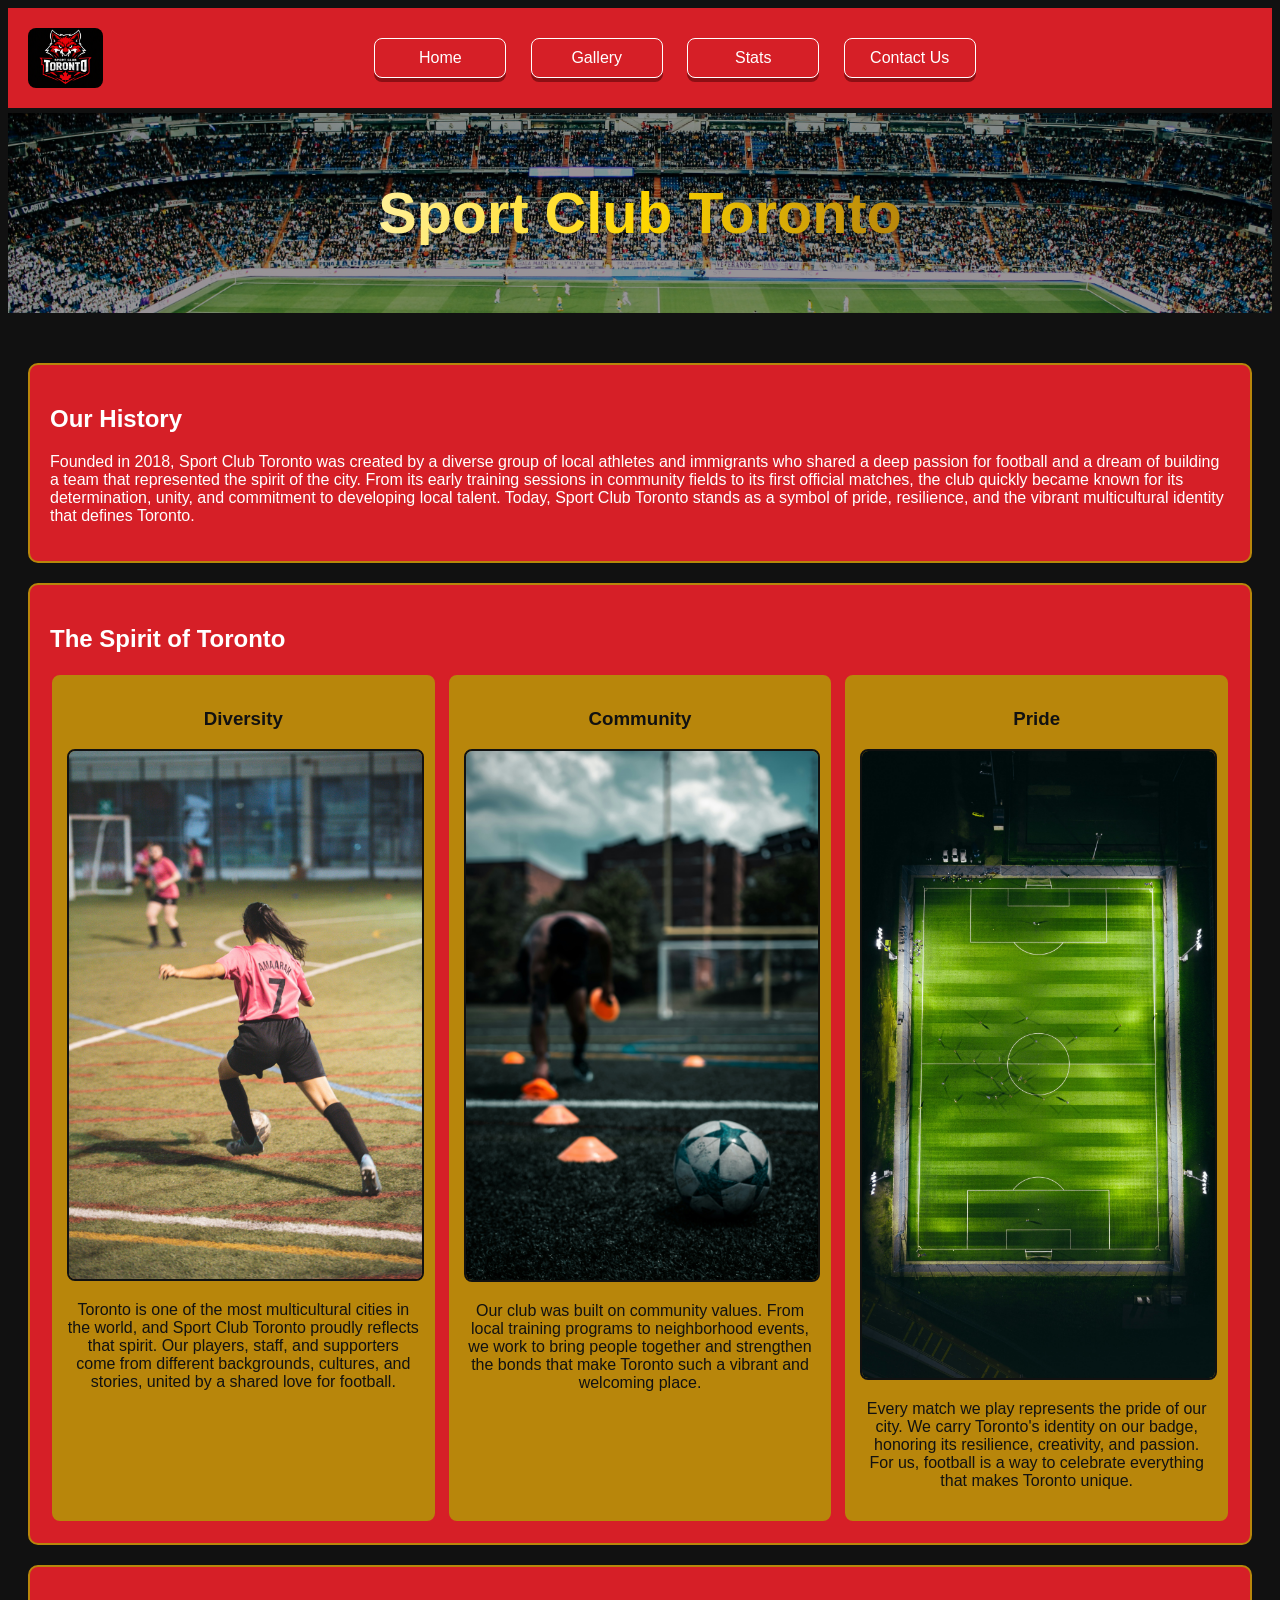
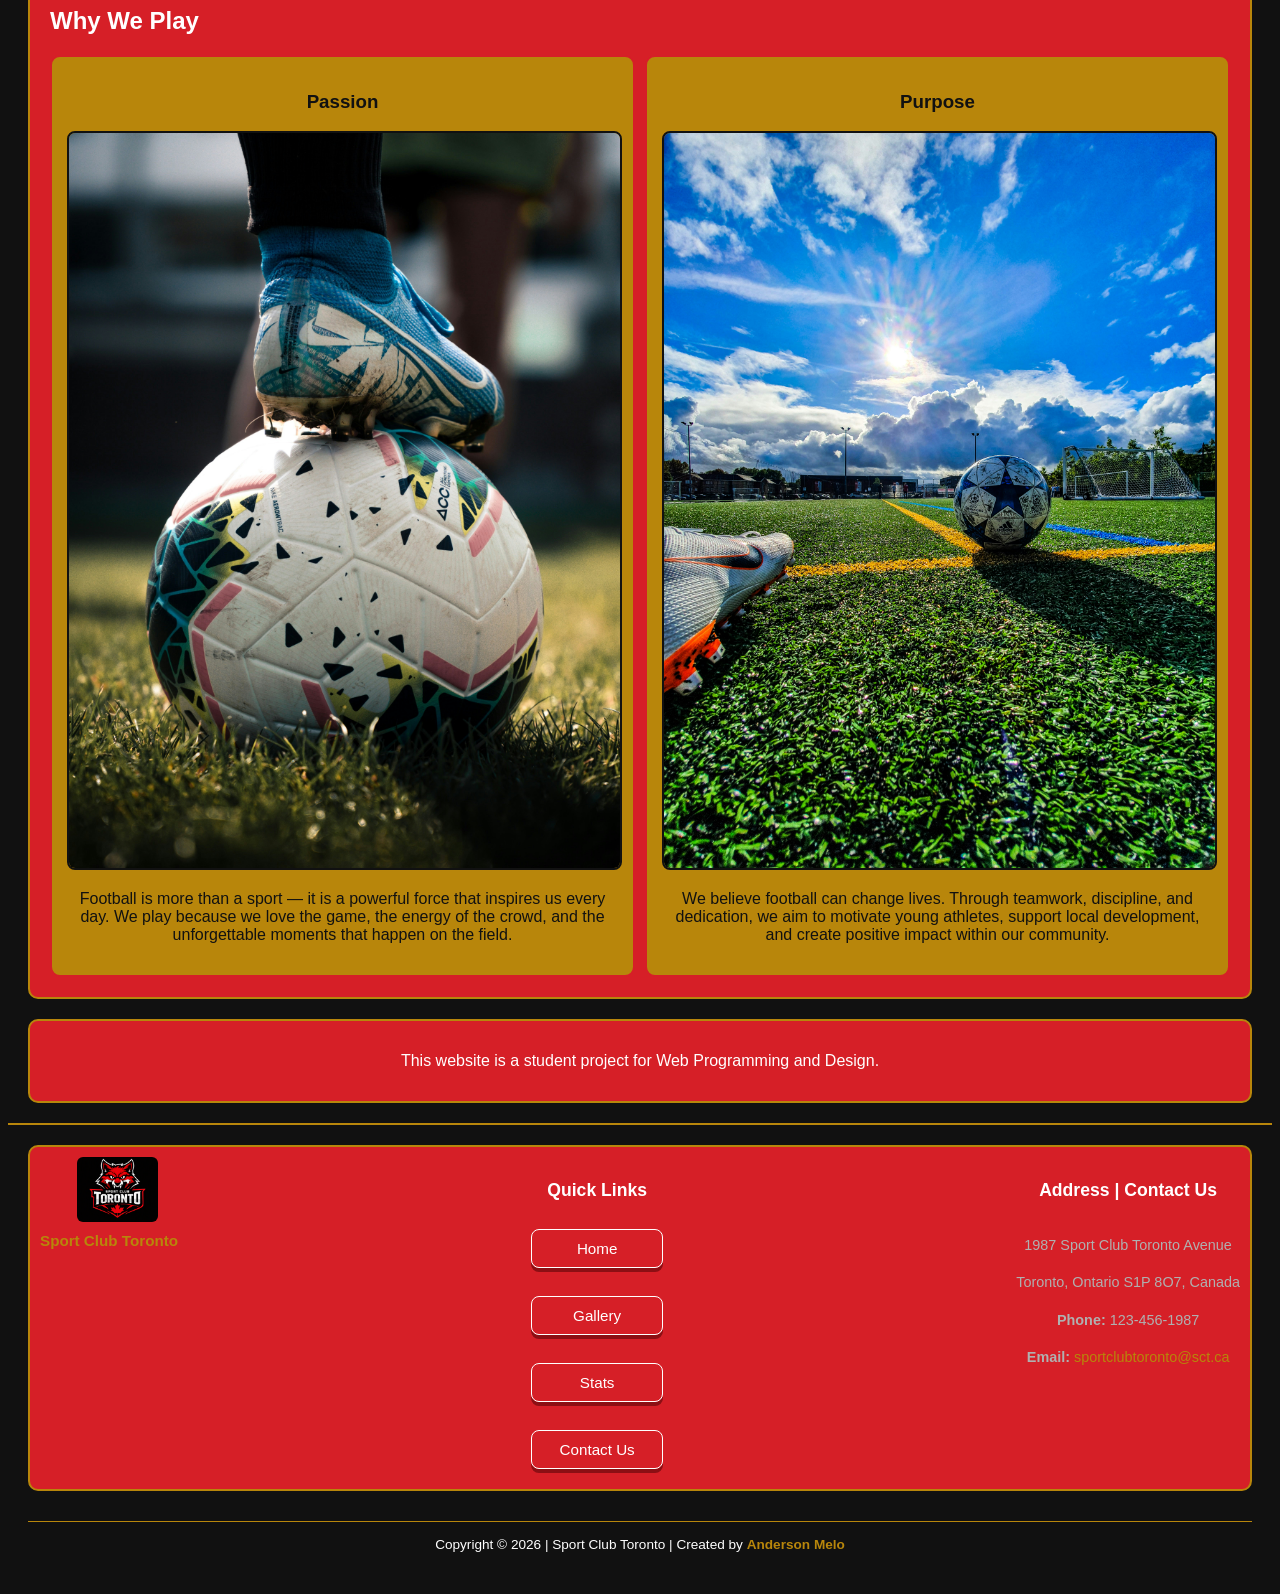
<file: index.html>
<!DOCTYPE html>
<html lang="en">
<head>
    <meta charset="UTF-8">
    <meta name="viewport" content="width=device-width, initial-scale=1.0">
    <meta name="description" content="Homepage of Sport Club Toronto">
    <title>Sport Club Toronto</title>
    <link rel="stylesheet" href="css/style.css">
    <link rel="icon" type="logo/png" href="images/Logo_SportClubToronto.png">
</head>
<body>

    <nav>
        <!--Logo-->
        <a href="index.html" class="nav-logo-link">
            <img src="images/Logo_SportClubToronto.png" alt="Sport Club Toronto Logo" class="nav-logo">
        </a>
        <!--Links-->
        <a href="index.html">Home</a>
        <a href="webpages/gallery.html">Gallery</a>
        <a href="webpages/stats.html">Stats</a>
        <a href="webpages/contact.html">Contact Us</a>
    </nav>

    <header id="banner">
        <h1>Sport Club Toronto</h1>
    </header>

    <main>

        <div class="box">

            <h2>Our History</h2>
            <p>Founded in 2018, Sport Club Toronto was created by a diverse group of local athletes and immigrants who shared a deep passion for football and a dream of building a team that represented the spirit of the city. From its early training sessions in community fields to its first official matches, the club quickly became known for its determination, unity, and commitment to developing local talent. Today, Sport Club Toronto stands as a symbol of pride, resilience, and the vibrant multicultural identity that defines Toronto.</p>

        </div>

        <div class="box">

            <h2>The Spirit of Toronto</h2>
            <div id="three-sections">
                <section class="sectionBox">
                    <h3>Diversity</h3>
                    <!-- Image source: https://unsplash.com/photos/woman-in-red-and-white-soccer-jersey-shirt-and-black-shorts-running-on-field-during-daytime-F-SN9vieh_Y -->
                    <img src="images/diversity.jpg" alt="Soccer player running on a field">
                    <p>Toronto is one of the most multicultural cities in the world, and Sport Club Toronto proudly reflects that spirit. Our players, staff, and supporters come from different backgrounds, cultures, and stories, united by a shared love for football.</p>
                </section>

                <section class="sectionBox">
                    <h3>Community</h3>
                    <!-- Image source: https://unsplash.com/photos/black-short-coated-dog-playing-soccer-ball-on-black-asphalt-road-during-daytime-QyLJpC8rChY -->
                    <img src="images/community.jpg" alt="Soccer ball and cones on a training field">
                    <p>Our club was built on community values. From local training programs to neighborhood events, we work to bring people together and strengthen the bonds that make Toronto such a vibrant and welcoming place.</p>
                </section>

                <section class="sectionBox">
                    <h3>Pride</h3>
                    <!-- Image source: https://unsplash.com/photos/birds-eye-view-photography-of-green-soccer-field-with-lights-K5ChxJaheKI -->
                    <img src="images/pride.jpg" alt="Stadium lights illuminating a soccer field at night">
                    <p>Every match we play represents the pride of our city. We carry Toronto's identity on our badge, honoring its resilience, creativity, and passion. For us, football is a way to celebrate everything that makes Toronto unique.</p>
                </section>
            </div>

        </div>

        <div class="box">

            <h2>Why We Play</h2>
            <div id="two-sections">
                <section class="sectionBox">
                    <h3>Passion</h3>
                    <!-- Image source: https://unsplash.com/photos/white-and-blue-soccer-ball-on-green-grass-field-OgqWLzWRSaI -->
                    <img src="images/passion.jpg" alt="Close-up of a soccer ball on a green grass field">
                    <p>Football is more than a sport — it is a powerful force that inspires us every day. We play because we love the game, the energy of the crowd, and the unforgettable moments that happen on the field.</p>
                </section>

                <section class="sectionBox">
                    <h3>Purpose</h3>
                    <!-- Image source: https://unsplash.com/photos/blue-and-grey-soccer-ball-on-green-field-under-white-and-blue-sky-during-daytime-IorqsMssQH0 -->
                    <img src="images/purpose.jpg" alt="Soccer ball on a field under a bright sky">
                    <p>We believe football can change lives. Through teamwork, discipline, and dedication, we aim to motivate young athletes, support local development, and create positive impact within our community.</p>
                </section>
            </div>

        </div>

        <aside>
            <p>This website is a student project for Web Programming and Design.</p>
        </aside>

    </main>

    <footer>
        <div class="footer-container">
            <!-- Coluna 1: Brand & Logo -->
            <div class="footer-brand">
                <img src="images/Logo_SportClubToronto.png" alt="Sport Club Toronto Logo" class="footer-logo">
                <p class="brand-tagline">Sport Club Toronto</p>
            </div>

            <!-- Coluna 2: Navegação -->
            <div class="footer-nav-col">
                <h4>Quick Links</h4>
                <nav class="footer-links">
                    <a href="index.html">Home</a>
                    <a href="webpages/gallery.html">Gallery</a>
                    <a href="webpages/stats.html">Stats</a>
                    <a href="webpages/contact.html">Contact Us</a>
                </nav>
            </div>

            <!-- Coluna 3: Contato & Endereço -->
            <div class="footer-contact-col">
                <h4>Address | Contact Us</h4>
                <address>
                    <p>1987 Sport Club Toronto Avenue</p>
                    <p>Toronto, Ontario S1P 8O7, Canada</p>
                    <p><strong>Phone:</strong> 123-456-1987</p>
                    <p><strong>Email:</strong> <a href="mailto:sportclubtoronto@sct.ca">sportclubtoronto@sct.ca</a></p>
                </address>
            </div>
        </div>

        <hr>

        <div class="footer-bottom">
            <p>Copyright &copy; 2026 | Sport Club Toronto | Created by <span>Anderson Melo</span></p>
        </div>
    </footer>
    
</body>
</html>
</file>
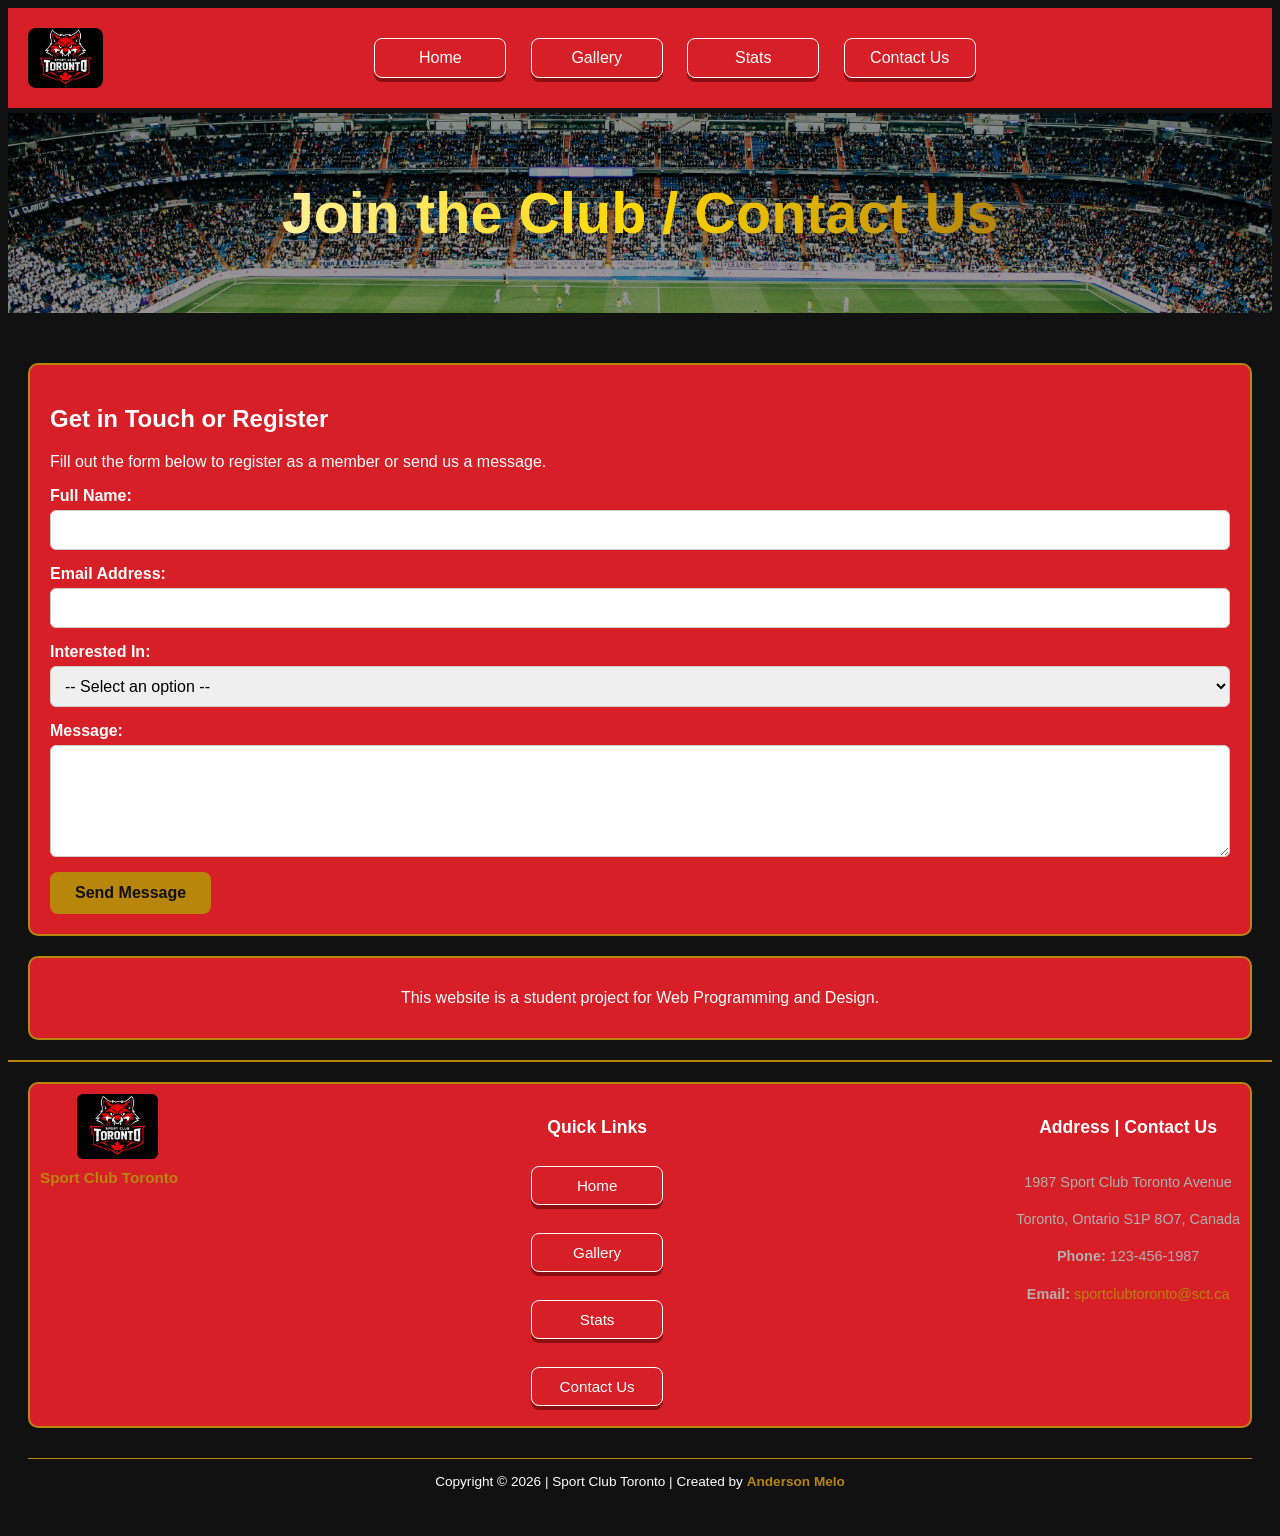
<file: webpages/contact.html>
<!DOCTYPE html>
<html lang="en">
<head>
    <meta charset="UTF-8">
    <meta name="viewport" content="width=device-width, initial-scale=1.0">
    <meta name="description" content="Contact Sport Club Toronto">
    <title>Sport Club Toronto | Contact Us</title>
    <link rel="stylesheet" href="../css/style.css">
    <link rel="icon" type="logo/png" href="../images/Logo_SportClubToronto.png">
    <script src="../js/script.js" defer></script>
</head>
<body class="page-form">

    <nav>
        <!--Logo-->
        <a href="../index.html" class="nav-logo-link">
            <img src="../images/Logo_SportClubToronto.png" alt="Sport Club Toronto Logo" class="nav-logo">
        </a>
        <!--Links-->
        <a href="../index.html">Home</a>
        <a href="gallery.html">Gallery</a>
        <a href="stats.html">Stats</a>
        <a href="contact.html">Contact Us</a>
    </nav>

    <header id="banner">
        <h1>Join the Club / Contact Us</h1>
    </header>

    <main>
        <div class="box form-container">
            <h2>Get in Touch or Register</h2>
            <p>Fill out the form below to register as a member or send us a message.</p>
            
            <div id="error-message"></div>

            <form id="contactForm" novalidate>
                <div class="form-group">
                    <label for="fullName">Full Name:</label>
                    <input type="text" id="fullName" name="fullName">
                </div>

                <div class="form-group">
                    <label for="email">Email Address:</label>
                    <input type="email" id="email" name="email">
                </div>

                <div class="form-group">
                    <label for="interest">Interested In:</label>
                    <select id="interest" name="interest">
                        <option value="">-- Select an option --</option>
                        <option value="player">Tryouts / Player Registration</option>
                        <option value="volunteer">Volunteering</option>
                        <option value="sponsor">Sponsorship</option>
                        <option value="general">General Inquiry</option>
                    </select>
                </div>

                <div class="form-group">
                    <label for="message">Message:</label>
                    <textarea id="message" name="message" rows="5"></textarea>
                </div>

                <button type="submit" id="submitBtn">Send Message</button>
            </form>
        </div>

        <aside>
            <p>This website is a student project for Web Programming and Design.</p>
        </aside>
    </main>

    <footer>
        <div class="footer-container">
            <!-- Coluna 1: Brand & Logo -->
            <div class="footer-brand">
                <img src="../images/Logo_SportClubToronto.png" alt="Sport Club Toronto Logo" class="footer-logo">
                <p class="brand-tagline">Sport Club Toronto</p>
            </div>

            <!-- Coluna 2: Navegação -->
            <div class="footer-nav-col">
                <h4>Quick Links</h4>
                <nav class="footer-links">
                    <a href="../index.html">Home</a>
                    <a href="gallery.html">Gallery</a>
                    <a href="stats.html">Stats</a>
                    <a href="contact.html">Contact Us</a>
                </nav>
            </div>

            <!-- Coluna 3: Contato & Endereço -->
            <div class="footer-contact-col">
                <h4>Address | Contact Us</h4>
                <address>
                    <p>1987 Sport Club Toronto Avenue</p>
                    <p>Toronto, Ontario S1P 8O7, Canada</p>
                    <p><strong>Phone:</strong> 123-456-1987</p>
                    <p><strong>Email:</strong> <a href="mailto:sportclubtoronto@sct.ca">sportclubtoronto@sct.ca</a></p>
                </address>
            </div>
        </div>

        <hr>

        <div class="footer-bottom">
            <p>Copyright &copy; 2026 | Sport Club Toronto | Created by <span>Anderson Melo</span></p>
        </div>
    </footer>

</body>
</html>
</file>
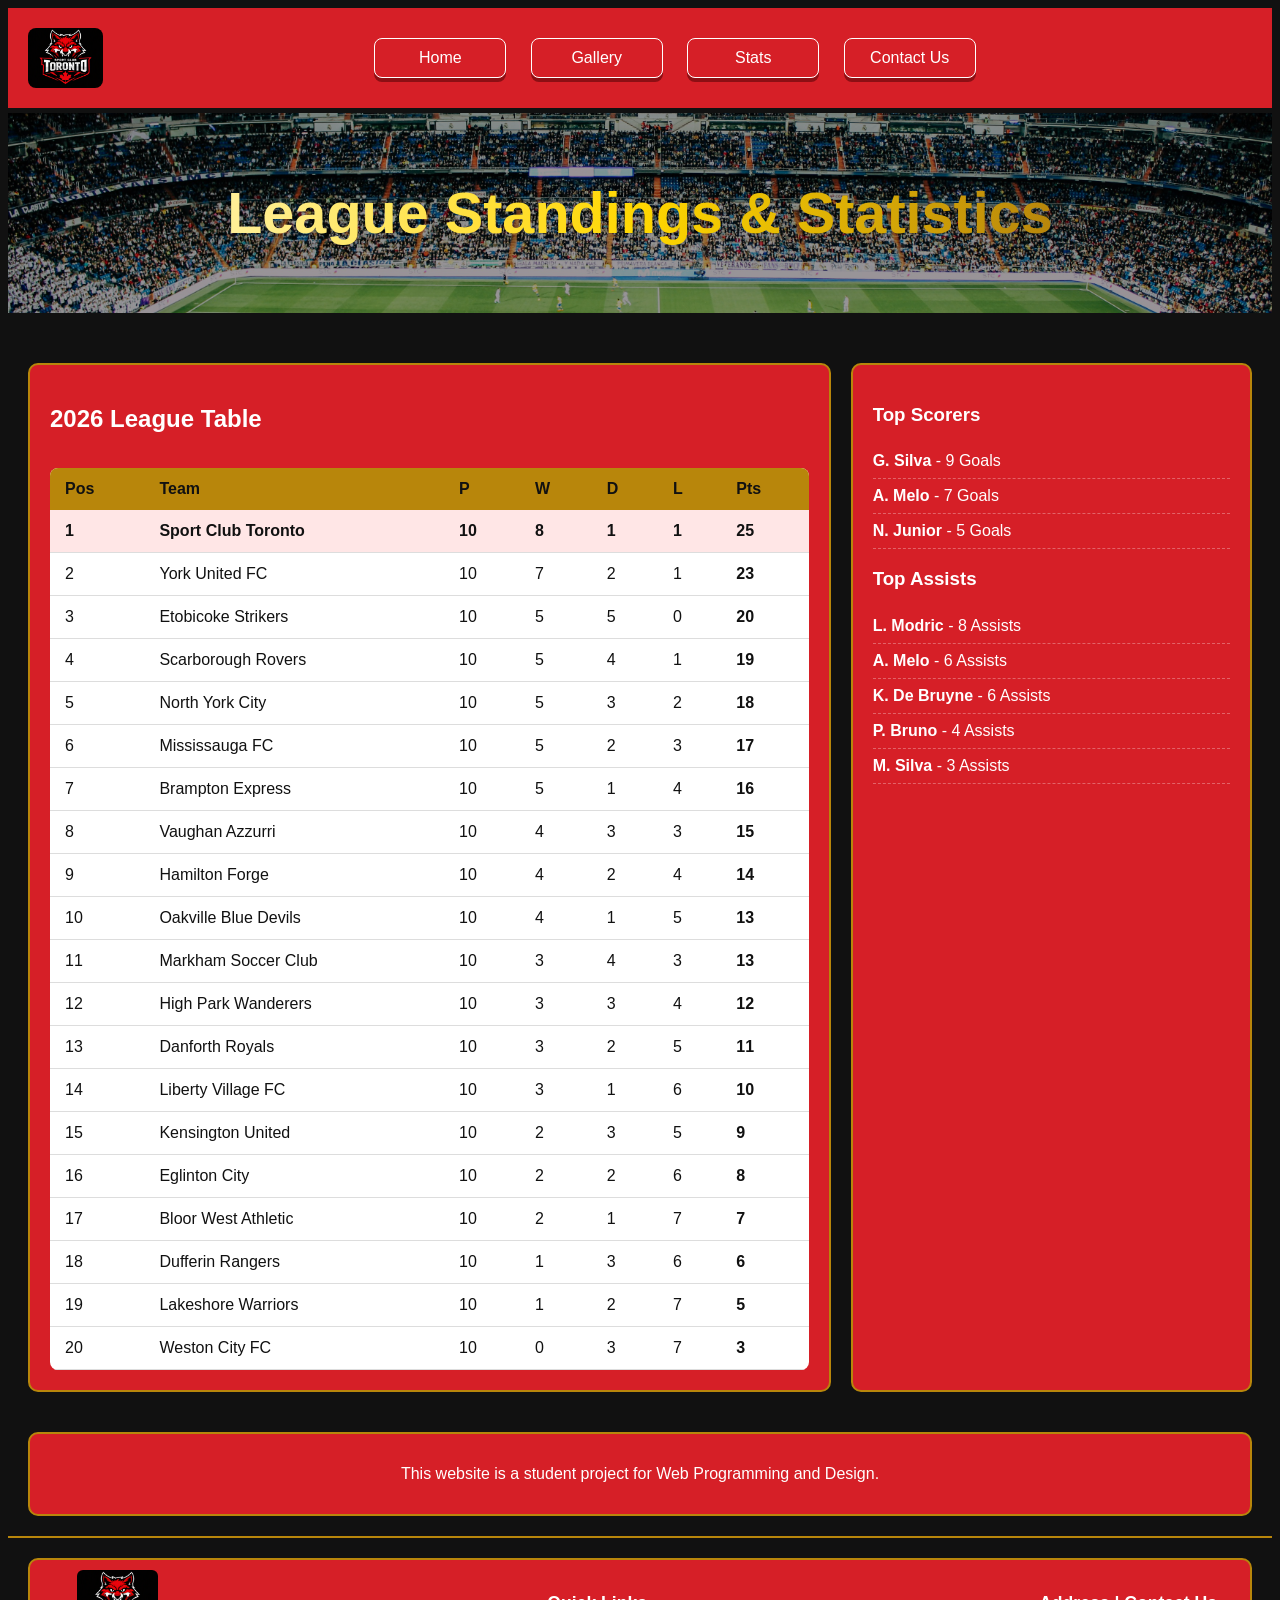
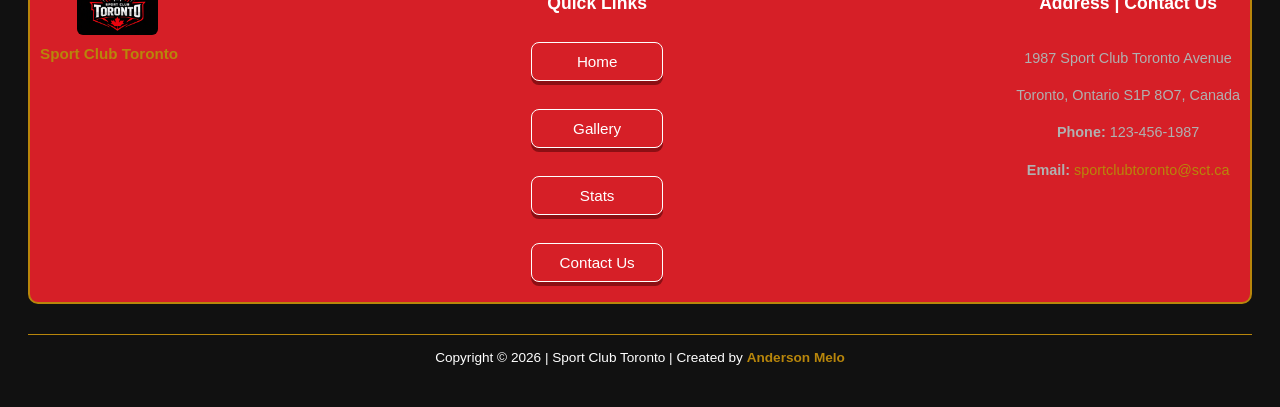
<file: webpages/stats.html>
<!DOCTYPE html>
<html lang="en">
<head>
    <meta charset="UTF-8">
    <meta name="viewport" content="width=device-width, initial-scale=1.0">
    <meta name="description" content="Match Schedule and Standings for Sport Club Toronto">
    <title>Sport Club Toronto | Stats</title>
    <link rel="stylesheet" href="../css/style.css">
    <link rel="icon" type="logo/png" href="../images/Logo_SportClubToronto.png">
</head>
<body class="page-stats">

    <nav>
        <!--Logo-->
        <a href="../index.html" class="nav-logo-link">
            <img src="../images/Logo_SportClubToronto.png" alt="Sport Club Toronto Logo" class="nav-logo">
        </a>
        <!--Links-->
        <a href="../index.html">Home</a>
        <a href="gallery.html">Gallery</a>
        <a href="stats.html">Stats</a>
        <a href="contact.html">Contact Us</a>
    </nav>

    <header id="banner">
        <h1>League Standings & Statistics</h1>
    </header>

    <main>
        <!-- Layout using CSS Grid intern -->
        <div class="grid-layout">
            
            <div class="box grid-main">
                <h2>2026 League Table</h2>
                <div class="table-responsive">
                    <table class="stats-table">
                        <thead>
                            <tr>
                                <th>Pos</th>
                                <th>Team</th>
                                <th>P</th>
                                <th>W</th>
                                <th>D</th>
                                <th>L</th>
                                <th>Pts</th>
                            </tr>
                        </thead>
                        <tbody>
                            <tr class="highlight-row">
                                <td>1</td>
                                <td>Sport Club Toronto</td>
                                <td>10</td>
                                <td>8</td>
                                <td>1</td>
                                <td>1</td>
                                <td><strong>25</strong></td>
                            </tr>
                            <tr>
                                <td>2</td>
                                <td>York United FC</td>
                                <td>10</td>
                                <td>7</td>
                                <td>2</td>
                                <td>1</td>
                                <td><strong>23</strong></td>
                            </tr>
                            <tr>
                                <td>3</td>
                                <td>Etobicoke Strikers</td>
                                <td>10</td>
                                <td>5</td>
                                <td>5</td>
                                <td>0</td>
                                <td><strong>20</strong></td>
                            </tr>
                            <tr>
                                <td>4</td>
                                <td>Scarborough Rovers</td>
                                <td>10</td>
                                <td>5</td>
                                <td>4</td>
                                <td>1</td>
                                <td><strong>19</strong></td>
                            </tr>
                            <tr>
                                <td>5</td>
                                <td>North York City</td>
                                <td>10</td>
                                <td>5</td>
                                <td>3</td>
                                <td>2</td>
                                <td><strong>18</strong></td>
                            </tr>
                            <tr>
                                <td>6</td>
                                <td>Mississauga FC</td>
                                <td>10</td>
                                <td>5</td>
                                <td>2</td>
                                <td>3</td>
                                <td><strong>17</strong></td>
                            </tr>
                            <tr>
                                <td>7</td>
                                <td>Brampton Express</td>
                                <td>10</td>
                                <td>5</td>
                                <td>1</td>
                                <td>4</td>
                                <td><strong>16</strong></td>
                            </tr>
                            <tr>
                                <td>8</td>
                                <td>Vaughan Azzurri</td>
                                <td>10</td>
                                <td>4</td>
                                <td>3</td>
                                <td>3</td>
                                <td><strong>15</strong></td>
                            </tr>
                            <tr>
                                <td>9</td>
                                <td>Hamilton Forge</td>
                                <td>10</td>
                                <td>4</td>
                                <td>2</td>
                                <td>4</td>
                                <td><strong>14</strong></td>
                            </tr>
                            <tr>
                                <td>10</td>
                                <td>Oakville Blue Devils</td>
                                <td>10</td>
                                <td>4</td>
                                <td>1</td>
                                <td>5</td>
                                <td><strong>13</strong></td>
                            </tr>
                            <tr>
                                <td>11</td>
                                <td>Markham Soccer Club</td>
                                <td>10</td>
                                <td>3</td>
                                <td>4</td>
                                <td>3</td>
                                <td><strong>13</strong></td>
                            </tr>
                            <tr>
                                <td>12</td>
                                <td>High Park Wanderers</td>
                                <td>10</td>
                                <td>3</td>
                                <td>3</td>
                                <td>4</td>
                                <td><strong>12</strong></td>
                            </tr>
                            <tr>
                                <td>13</td>
                                <td>Danforth Royals</td>
                                <td>10</td>
                                <td>3</td>
                                <td>2</td>
                                <td>5</td>
                                <td><strong>11</strong></td>
                            </tr>
                            <tr>
                                <td>14</td>
                                <td>Liberty Village FC</td>
                                <td>10</td>
                                <td>3</td>
                                <td>1</td>
                                <td>6</td>
                                <td><strong>10</strong></td>
                            </tr>
                            <tr>
                                <td>15</td>
                                <td>Kensington United</td>
                                <td>10</td>
                                <td>2</td>
                                <td>3</td>
                                <td>5</td>
                                <td><strong>9</strong></td>
                            </tr>
                            <tr>
                                <td>16</td>
                                <td>Eglinton City</td>
                                <td>10</td>
                                <td>2</td>
                                <td>2</td>
                                <td>6</td>
                                <td><strong>8</strong></td>
                            </tr>
                            <tr>
                                <td>17</td>
                                <td>Bloor West Athletic</td>
                                <td>10</td>
                                <td>2</td>
                                <td>1</td>
                                <td>7</td>
                                <td><strong>7</strong></td>
                            </tr>
                            <tr>
                                <td>18</td>
                                <td>Dufferin Rangers</td>
                                <td>10</td>
                                <td>1</td>
                                <td>3</td>
                                <td>6</td>
                                <td><strong>6</strong></td>
                            </tr>
                            <tr>
                                <td>19</td>
                                <td>Lakeshore Warriors</td>
                                <td>10</td>
                                <td>1</td>
                                <td>2</td>
                                <td>7</td>
                                <td><strong>5</strong></td>
                            </tr>
                            <tr>
                                <td>20</td>
                                <td>Weston City FC</td>
                                <td>10</td>
                                <td>0</td>
                                <td>3</td>
                                <td>7</td>
                                <td><strong>3</strong></td>
                            </tr>
                        </tbody>
                    </table>
                </div>
            </div>

            <div class="box grid-sidebar">
                <h3>Top Scorers</h3>
                <ul class="scorers-list">
                    <li><strong>G. Silva</strong> - 9 Goals</li>
                    <li><strong>A. Melo</strong> - 7 Goals</li>
                    <li><strong>N. Junior</strong> - 5 Goals</li>
                </ul>
                <h3>Top Assists</h3>
                <ul class="scorers-list">
                    <li><strong>L. Modric</strong> - 8 Assists</li>
                    <li><strong>A. Melo</strong> - 6 Assists</li>
                    <li><strong>K. De Bruyne</strong> - 6 Assists</li>
                    <li><strong>P. Bruno</strong> - 4 Assists</li>
                    <li><strong>M. Silva</strong> - 3 Assists</li>
                </ul>
            </div>
            

        </div>

        <aside>
            <p>This website is a student project for Web Programming and Design.</p>
        </aside>
    </main>

    <footer>
        <div class="footer-container">
            <!-- Coluna 1: Brand & Logo -->
            <div class="footer-brand">
                <img src="../images/Logo_SportClubToronto.png" alt="Sport Club Toronto Logo" class="footer-logo">
                <p class="brand-tagline">Sport Club Toronto</p>
            </div>

            <!-- Coluna 2: Navegação -->
            <div class="footer-nav-col">
                <h4>Quick Links</h4>
                <nav class="footer-links">
                    <a href="../index.html">Home</a>
                    <a href="gallery.html">Gallery</a>
                    <a href="stats.html">Stats</a>
                    <a href="contact.html">Contact Us</a>
                </nav>
            </div>

            <!-- Coluna 3: Contato & Endereço -->
            <div class="footer-contact-col">
                <h4>Address | Contact Us</h4>
                <address>
                    <p>1987 Sport Club Toronto Avenue</p>
                    <p>Toronto, Ontario S1P 8O7, Canada</p>
                    <p><strong>Phone:</strong> 123-456-1987</p>
                    <p><strong>Email:</strong> <a href="mailto:sportclubtoronto@sct.ca">sportclubtoronto@sct.ca</a></p>
                </address>
            </div>
        </div>

        <hr>

        <div class="footer-bottom">
            <p>Copyright &copy; 2026 | Sport Club Toronto | Created by <span>Anderson Melo</span></p>
        </div>
    </footer>
</body>
</html>
</file>
<file: css/style.css>
/* Main page container styling */
body {
    background-color: rgb(17, 17, 17); /* Dark background theme */
    font-family: Verdana, Geneva, Tahoma, sans-serif; /* Clean sans-serif font stack */
    min-height: 150vh; /* Enforces 1.5 screen height minimum for desktop view */
    display: flex; /* Flexbox layout to keep the footer pushed down */
    flex-direction: column; /* Stacks child elements vertically (nav -> header -> main -> footer) */
}

/* Navigation wrapper */
nav {
    background-color: rgb(214, 31, 39); /* Primary red brand color */
    padding: 20px 20px 20px 90px;
    text-align: center; /* Centers navigation links horizontally */
    position: relative;
}

/* Navigation links */
nav a:not(.nav-logo-link) {
    color: white;
    padding: 10px 0;
    margin: 10px;
    width: 130px;
    text-decoration: none; /* Removes default underline */
    border: 1px solid white; /* Outline button style */
    background-color: transparent;
    border-radius: 8px; /* Rounded button corners */
    transition: 0.3s; /* Smooth hover transition effect */
    display: inline-block;
    box-shadow: 0 4px 0 rgb(140, 15, 20);
    transition: all 0.15s ease;
}

/* Navigation links hover state */
nav a:not(.nav-logo-link):hover {
    background-color: white; /* Inverts colors on mouse hover */
    color: rgb(214, 31, 39);
    transform: translateY(-2px);
    box-shadow: 0 6px 0 rgb(140, 15, 20);
}

nav a:not(.nav-logo-link):active {
    transform: translateY(2px);
    box-shadow: 0 2px 0 rgb(140, 15, 20);
}

.nav-logo {
    position: absolute;
    left: 20px;
    top: 50%;
    transform: translateY(-50%);
    height: 60px;
    width: auto;
    opacity: 1;
    transition: opacity 0.3s ease;
    border-radius: 8px;
}

.nav-logo:hover {
    opacity: 0.8;
}

/* Main hero banner section */
#banner {
    margin-top: 5px;
    position: relative; /* Context for pseudo-element positioning */
    background-image: url(../images/banner.jpg); /* Image source: https://unsplash.com/photos/soccer-field-qCrKTET_09o */
    background-size: cover; /* Ensures image covers the entire banner area */
    background-position: center; /* Keeps center of image visible */
    height: 200px;
    display: flex; /* Flexbox used to center text vertically and horizontally */
    align-items: center;
    justify-content: center;
    color: #ffd700;
}

/* Dark overlay mask over the banner image for improved text contrast */
#banner::before {
    content: "";
    position: absolute;
    top: 0;
    left: 0;
    width: 100%;
    height: 100%;
    background-color: rgba(0, 0, 0, 0.4); /* 40% opaque black layer */
}

/* Banner title positioning above the overlay mask */
#banner h1 {
    position: relative;
    z-index: 1; /* Places title layer above the overlay ::before element */
    font-size: 4.5vw;
    background: linear-gradient(90deg, #fff099, #ffd700, #b8860b);
    background-clip: text;
    -webkit-background-clip: text;
    -webkit-text-fill-color: transparent;
    font-weight: bold;
}

/* Main content wrapper */
main {
    background-color: rgb(17, 17, 17);
    padding: 20px;
    margin-top: 10px;
    flex: 1; /* Expands to fill available space, pushing footer to the bottom */
}

/* Standard content box container */
.box {
    background-color: rgb(214, 31, 39); /* Red content box background */
    color: white;
    padding: 20px;
    margin: 20px 0;
    border-radius: 10px;
    border: 2px solid darkgoldenrod; /* Gold accent border */
}

/* Flexbox containers for side-by-side section layouts */
#three-sections, 
#two-sections {
    display: flex;
    justify-content: space-between;
    gap: 10px; /* Space between flex items */
}

/* Individual card components inside flex containers */
.sectionBox {
    flex: 1; /* Allows equal distribution of column widths */
    min-width: 0; /* Prevents overflow issues from wide content/images */
    background-color: darkgoldenrod;
    color: rgb(17, 17, 17);
    padding: 15px;
    border-radius: 10px;
    text-align: center;
    border: 2px solid rgb(214, 31, 39);
}

/* Responsive images inside section boxes */
.sectionBox img {
    max-width: 100%; /* Prevents image from overflowing parent card */
    width: 100%;
    height: auto; /* Maintains original aspect ratio without distortion */
    border-radius: 8px;
    border: 2px solid rgb(17, 17, 17);
}

/* Sidebar / Secondary content banner */
aside {
    background-color: rgb(214, 31, 39);
    color: white;
    padding: 15px;
    border-radius: 10px;
    border: 2px solid darkgoldenrod;
    text-align: center;
    margin-top: 20px;
}

/* Footer section */
footer {
    color: #0d0d0d;
    padding: 20px;
    border-top: 2px solid darkgoldenrod;
    text-align: center;
}

.footer-container {
    background-color: rgb(214, 31, 39);
    max-width: 100%;
    margin: 0 auto;
    display: flex;
    justify-content: space-between;
    align-items: flex-start;
    flex-wrap: wrap;
    gap: 30px;
    padding: 10px;
    border: 2px solid darkgoldenrod;
    border-radius: 10px;
}

/* Coluna 1: Logo & Brand */
.footer-brand {
    display: flex;
    flex-direction: column;
    align-items: flex-start;
    gap: 10px;
}

.footer-logo {
    height: 65px;
    width: auto;
    border-radius: 6px;
    margin-left: 37px;
}

.brand-tagline {
    font-weight: bold;
    color: darkgoldenrod;
    font-size: 0.95rem;
    margin: 0;
}

/* Colunas: Headings */
.footer-nav-col h4, 
.footer-contact-col h4 {
    color: white;
    font-size: 1.1rem;
    margin-bottom: 12px;
    border-bottom: 2px solid rgb(214, 31, 39);
    display: inline-block;
    padding-bottom: 4px;
}

/* Coluna 2: Links de Navegação */
.footer-links {
    display: flex;
    flex-direction: column;
    gap: 8px;
    background: transparent;
    padding: 0;
    position: static;
}

.footer-links a {
    color: #cccccc;
    text-decoration: none;
    font-size: 0.95rem;
    transition: color 0.2s ease, transform 0.2s ease;
    border: none;
    background: none;
    box-shadow: none;
    width: auto;
    padding: 0;
    margin: 0;
    display: inline-block;
}

.footer-links a:hover {
    color: rgb(214, 31, 39);
    transform: translateX(4px);
    background: none;
    box-shadow: none;
}

/* Coluna 3: Endereço & Contato */
.footer-contact-col address {
    font-style: normal;
    font-size: 0.9rem;
    line-height: 1.6;
    color: #b0b0b0;
}

.footer-contact-col a {
    color: darkgoldenrod;
    text-decoration: none;
}

.footer-contact-col a:hover {
    text-decoration: underline;
}

/* Linha Divisória & Copyright */
footer hr {
    border: none;
    height: 1px;
    background-color: darkgoldenrod;
    margin: 30px 0 15px;
}

.footer-bottom {
    text-align: center;
    font-size: 0.85rem;
    color: white;
}

.footer-bottom span {
    color: darkgoldenrod;
    font-weight: bold;
}

/*
   PAGE 2: FORM STYLES (Contact / Registration)
*/

/* Vertical layout wrapper for each form field */
.form-group {
    margin-bottom: 15px;
    display: flex;
    flex-direction: column;
}

/* Form labels styling */
.form-group label {
    margin-bottom: 5px;
    font-weight: bold;
}

/* Input fields, dropdowns, and textareas styling */
.form-group input, 
.form-group select, 
.form-group textarea {
    padding: 10px;
    border-radius: 6px;
    border: 1px solid #ccc;
    font-size: 1rem;
}

/* Submit button styling */
#submitBtn {
    background-color: darkgoldenrod;
    color: rgb(17, 17, 17);
    padding: 12px 25px;
    border: none;
    border-radius: 8px;
    font-weight: bold;
    cursor: pointer;
    font-size: 1rem;
    transition: 0.3s;
}

/* Submit button hover state */
#submitBtn:hover {
    background-color: white;
}

/* JavaScript validation error container */
#error-message {
    display: none; /* Hidden by default; toggled via JS script */
    background-color: #ffcccc;
    color: #990000;
    padding: 10px;
    border-radius: 6px;
    margin-bottom: 15px;
    border: 1px solid #990000;
}

/*
   PAGE 3: GALLERY STYLES
*/

/* Carousel/Slideshow wrapper */
.slider-container {
    max-width: 700px;
    margin: 20px auto; /* Centers carousel horizontally */
}

/* Gallery slider images */
.slider-container img {
    width: 100%;
    height: 350px;
    object-fit: cover; /* Prevents image distortion while cropping to fit height */
    border-radius: 8px 8px 0 0;
}

/* Image caption box */
.caption {
    text-align: center;
    padding: 10px;
    background-color: darkgoldenrod;
    color: #111;
    font-weight: bold;
    border-radius: 0 0 8px 8px;
}

/*
   PAGE 4: TABLE & CSS GRID STYLES (Stats)
*/

/* Two-column layout using CSS Grid */
.grid-layout {
    display: grid;
    grid-template-columns: 2fr 1fr; /* 2 parts main content, 1 part sidebar */
    gap: 20px;
}

/* Container enabling horizontal scrolling for tables on smaller screens */
.table-responsive {
    overflow-x: auto;
}

/* League table formatting */
.stats-table {
    width: 100%;
    border-collapse: collapse; /* Removes default spacing between table cells */
    margin-top: 15px;
    background-color: white;
    color: #111;
    border-radius: 8px;
    overflow: hidden; /* Ensures table corners respect border-radius */
}

/* Padding and text alignment for table cells */
.stats-table th, 
.stats-table td {
    padding: 12px 15px;
    text-align: left;
}

/* Table header row styling */
.stats-table thead {
    background-color: darkgoldenrod;
    color: #111;
}

/* Row separation lines */
.stats-table tbody tr {
    border-bottom: 1px solid #ddd;
}

/* Highlighting the 1st place team row */
.highlight-row {
    background-color: #ffe6e6;
    font-weight: bold;
}

/* Top scorers list formatting */
.scorers-list {
    list-style: none; /* Removes default bullet points */
    padding: 0;
}

.scorers-list li {
    padding: 8px 0;
    border-bottom: 1px dashed rgba(255, 255, 255, 0.3);
}

/*
   RESPONSIVE MEDIA QUERIES (MOBILE VIEW: 768px AND BELOW)
*/

@media (max-width: 768px) {

    /* Resets fixed minimum height so mobile screens don't have excessive empty space */
    body {
        min-height: auto;
    }

    /* Stacks navigation links into a single vertical column */
    nav {
        display: flex;
        flex-direction: column;
        gap: 10px;
        align-items: center;
        position: static;
        padding: 15px;
    }

    .nav-logo {
        position: static;
        transform: none;
        height: 50px;
        width: auto;
        margin-bottom: 5px;
    }

    /* Expands navigation buttons to full width for easier touch tapping */
    nav a:not(.nav-logo-link) {
        display: block;
        margin: 0;
        width: 100%;
        box-sizing: border-box;
        text-align: center;
    }

    /* Converts horizontal flex boxes into single-column vertical stacks */
    #three-sections, 
    #two-sections {
        flex-direction: column;
        gap: 20px;
    }

    /* Restricts card image sizes on smaller screens */
    .sectionBox img {
        width: 100%;
        max-width: 250px;
        height: auto;
    }

    /* Reduces hero banner height on mobile */
    #banner {
        height: 150px;
    }

    /* Scales down banner heading text size */
    #banner h1 {
        text-align: center;
        padding: 0 10px;
    }

    /* Converts CSS Grid from 2 columns to a single full-width column */
    .grid-layout {
        grid-template-columns: 1fr;
    }

    /* Reduces gallery image height on mobile devices */
    .slider-container img {
        height: 220px;
    }

    .footer-container {
        flex-direction: column;
        align-items: center;
        text-align: center;
    }

    .footer-logo {
        margin-left: 0;
    }

    .footer-brand {
        align-items: center;
    }

    .footer-nav-col h4, 
    .footer-contact-col h4 {
        border-bottom: none;
    }

    .footer-links a:hover {
        transform: none;
    }
}
</file>
